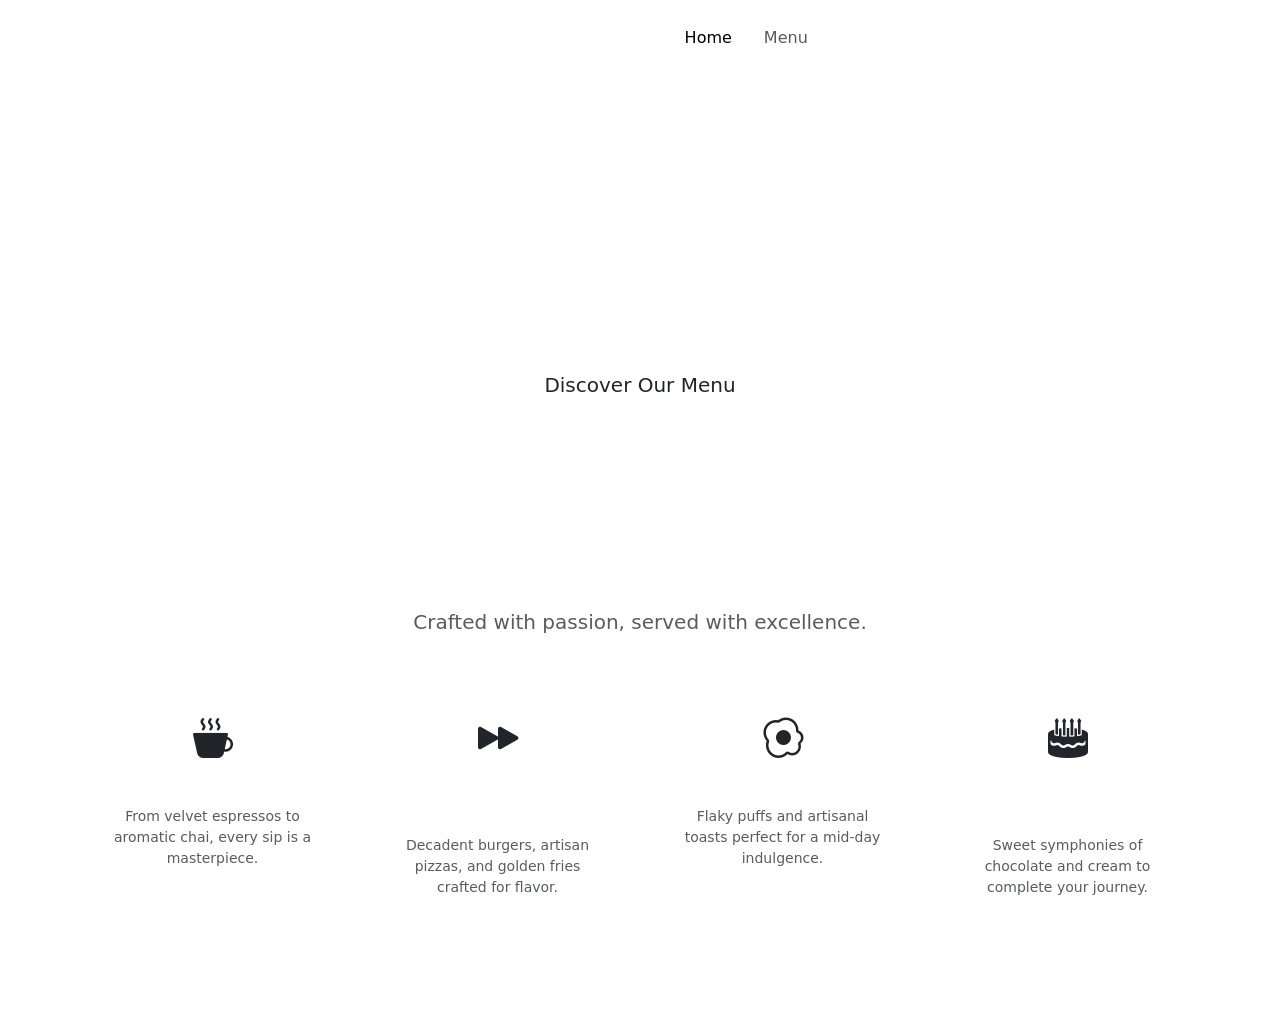
<file: target/classes/templates/index.html>
<!DOCTYPE html>
<html lang="en" xmlns:th="http://www.thymeleaf.org">
<head>
    <meta charset="UTF-8">
    <meta name="viewport" content="width=device-width, initial-scale=1.0">
    <title>Cafebrew - A Premium Cafe Experience</title>
    <!-- Bootstrap CSS -->
    <link href="https://cdn.jsdelivr.net/npm/bootstrap@5.3.3/dist/css/bootstrap.min.css" rel="stylesheet">
    <!-- Google Fonts -->
    <link href="https://fonts.googleapis.com/css2?family=Outfit:wght@300;400;600;700&display=swap" rel="stylesheet">
    <!-- Icons -->
    <link rel="stylesheet" href="https://cdn.jsdelivr.net/npm/bootstrap-icons@1.11.3/font/bootstrap-icons.min.css">
    <!-- Custom CSS -->
    <link rel="stylesheet" th:href="@{/css/style.css}">
</head>
<body class="mesh-bg-1">

    <!-- Navbar -->
    <nav class="navbar navbar-expand-lg glass-nav fixed-top">
        <div class="container py-1">
            <a class="navbar-brand fw-bold fs-3 text-white" href="/">
                <i class="bi bi-cup-hot-fill text-accent me-2"></i> Cafe<span class="text-accent">Brew</span>
            </a>
            <button class="navbar-toggler border-0" type="button" data-bs-toggle="collapse" data-bs-target="#navbarContent">
                <i class="bi bi-list text-white fs-1"></i>
            </button>
            <div class="collapse navbar-collapse" id="navbarContent">
                <ul class="navbar-nav mx-auto mb-2 mb-lg-0">
                    <li class="nav-item"><a class="nav-link active px-3" href="/">Home</a></li>
                    <li class="nav-item"><a class="nav-link px-3" href="/menu">Menu</a></li>
                </ul>
                <div class="d-flex" id="authSection">
                    <!-- Injected by JS -->
                </div>
            </div>
        </div>
    </nav>

    <!-- Hero Section -->
    <section class="hero-section d-flex align-items-center">
        <div class="container text-center text-white hero-content">
            <h1 class="display-2 fw-bold mb-4 drop-shadow" style="max-width: 800px; margin: 0 auto;">Artisan Sips, <br><span class="text-accent">Celestial Bites.</span></h1>
            <p class="lead mb-5 drop-shadow fs-4 mx-auto" style="max-width: 600px; opacity: 0.9;">A symphony of handcrafted brews and gourmet delights designed to elevate your everyday ritual.</p>
            <a href="/menu" class="btn btn-accent btn-lg px-5 py-3 rounded-pill fs-5 glow-on-hover">Discover Our Menu</a>
        </div>
    </section>

    <!-- Categories Section -->
    <section class="py-5">
        <div class="container py-5">
            <div class="text-center mb-5 text-white">
                <h2 class="display-4 fw-bold">Curated <span class="text-accent">Selections</span></h2>
                <div class="mt-2 mx-auto bg-accent" style="height: 3px; width: 60px; border-radius: 2px;"></div>
                <p class="text-muted mt-3 fs-5">Crafted with passion, served with excellence.</p>
            </div>
            
            <div class="row g-4 justify-content-center">
                <!-- Coffee/Hot Drinks Card -->
                <div class="col-md-3">
                    <div class="glass-card card-3d text-center p-4 h-100">
                        <div class="card-icon-container">
                            <i class="bi bi-cup-hot-fill fs-1 text-accent"></i>
                        </div>
                        <h3 class="text-white h4">Artisan Brews</h3>
                        <p class="text-muted small">From velvet espressos to aromatic chai, every sip is a masterpiece.</p>
                    </div>
                </div>
                <!-- Food/Fast Food Card -->
                <div class="col-md-3">
                    <div class="glass-card card-3d text-center p-4 h-100">
                        <div class="card-icon-container">
                            <i class="bi bi-fast-forward-fill fs-1 text-accent"></i>
                        </div>
                        <h3 class="text-white h4">Gourmet Fast Food</h3>
                        <p class="text-muted small">Decadent burgers, artisan pizzas, and golden fries crafted for flavor.</p>
                    </div>
                </div>
                <!-- Snacks/Puffs Card -->
                <div class="col-md-3">
                    <div class="glass-card card-3d text-center p-4 h-100">
                        <div class="card-icon-container">
                            <i class="bi bi-egg-fried fs-1 text-accent"></i>
                        </div>
                        <h3 class="text-white h4">Savoury Snacks</h3>
                        <p class="text-muted small">Flaky puffs and artisanal toasts perfect for a mid-day indulgence.</p>
                    </div>
                </div>
                <!-- Desserts Card -->
                <div class="col-md-3">
                    <div class="glass-card card-3d text-center p-4 h-100">
                        <div class="card-icon-container">
                            <i class="bi bi-cake2-fill fs-1 text-accent"></i>
                        </div>
                        <h3 class="text-white h4">Heavenly Desserts</h3>
                        <p class="text-muted small">Sweet symphonies of chocolate and cream to complete your journey.</p>
                    </div>
                </div>
            </div>
        </div>
    </section>

    <script src="https://cdn.jsdelivr.net/npm/bootstrap@5.3.3/dist/js/bootstrap.bundle.min.js"></script>
    <script th:src="@{/js/main.js}"></script>
</body>
</html>
</file>
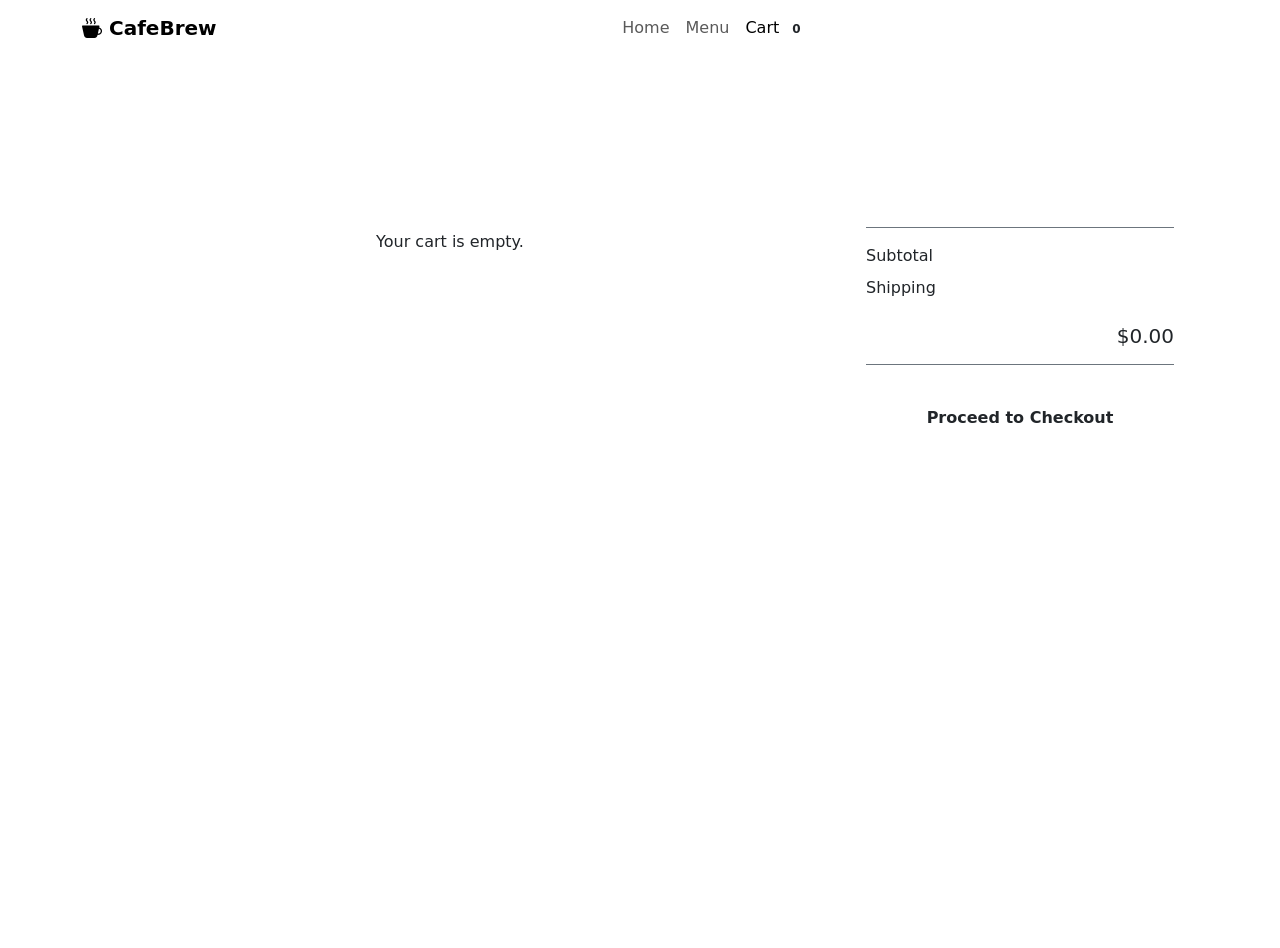
<file: target/classes/templates/cart.html>
<!DOCTYPE html>
<html lang="en" xmlns:th="http://www.thymeleaf.org">
<head>
    <meta charset="UTF-8">
    <meta name="viewport" content="width=device-width, initial-scale=1.0">
    <title>Cafebrew - Cart</title>
    <link href="https://cdn.jsdelivr.net/npm/bootstrap@5.3.3/dist/css/bootstrap.min.css" rel="stylesheet">
    <link href="https://fonts.googleapis.com/css2?family=Outfit:wght@300;400;600;700&display=swap" rel="stylesheet">
    <link rel="stylesheet" href="https://cdn.jsdelivr.net/npm/bootstrap-icons@1.11.3/font/bootstrap-icons.min.css">
    <link rel="stylesheet" th:href="@{/css/style.css}">
</head>
<body class="mesh-bg-1 min-vh-100 cart-page-bg">

    <nav class="navbar navbar-expand-lg glass-nav fixed-top">
        <div class="container">
            <a class="navbar-brand fw-bold" href="/">
                <i class="bi bi-cup-hot-fill text-accent"></i> CafeBrew
            </a>
            <button class="navbar-toggler" type="button" data-bs-toggle="collapse" data-bs-target="#navbarContent">
                <span class="navbar-toggler-icon"></span>
            </button>
            <div class="collapse navbar-collapse" id="navbarContent">
                <ul class="navbar-nav mx-auto mb-2 mb-lg-0" id="mainNav">
                    <li class="nav-item"><a class="nav-link" href="/">Home</a></li>
                    <li class="nav-item"><a class="nav-link" href="/menu">Menu</a></li>
                    <li class="nav-item"><a class="nav-link active" href="/cart">Cart <span id="cartCountBadge" class="badge bg-accent text-dark rounded-pill">0</span></a></li>
                </ul>
                <div class="d-flex" id="authSection"></div>
            </div>
        </div>
    </nav>

    <section class="py-5 pt-8 mt-5">
        <div class="container">
            <h2 class="text-white mb-4"><i class="bi bi-cart3 text-accent"></i> Your Cart</h2>
            
            <div class="row g-4">
                <div class="col-lg-8">
                    <div class="glass-card p-4" id="cartItemsContainer">
                        <!-- Items injected by JS -->
                        <p class="text-light-muted text-center py-5">Your cart is empty.</p>
                    </div>
                </div>
                <div class="col-lg-4">
                    <div class="glass-card p-4">
                        <h4 class="text-white border-bottom border-secondary pb-3 mb-3">Order Summary</h4>
                        <div class="d-flex justify-content-between mb-2">
                            <span class="text-light-muted">Subtotal</span>
                            <span class="text-white fw-bold" id="cartSubtotal">$0.00</span>
                        </div>
                        <div class="d-flex justify-content-between mb-4">
                            <span class="text-light-muted">Shipping</span>
                            <span class="text-white fw-bold">Free</span>
                        </div>
                        <div class="d-flex justify-content-between mb-4 pb-3 border-bottom border-secondary">
                            <span class="text-white h5 mb-0">Total</span>
                            <span class="text-accent h5 mb-0" id="cartTotal">$0.00</span>
                        </div>
                        <a href="/checkout" class="btn btn-accent w-100 py-3 rounded-pill fw-bold" id="checkoutBtn">Proceed to Checkout</a>
                    </div>
                </div>
            </div>
        </div>
    </section>

    <script src="https://cdn.jsdelivr.net/npm/bootstrap@5.3.3/dist/js/bootstrap.bundle.min.js"></script>
    <script th:src="@{/js/main.js}"></script>
</body>
</html>
</file>
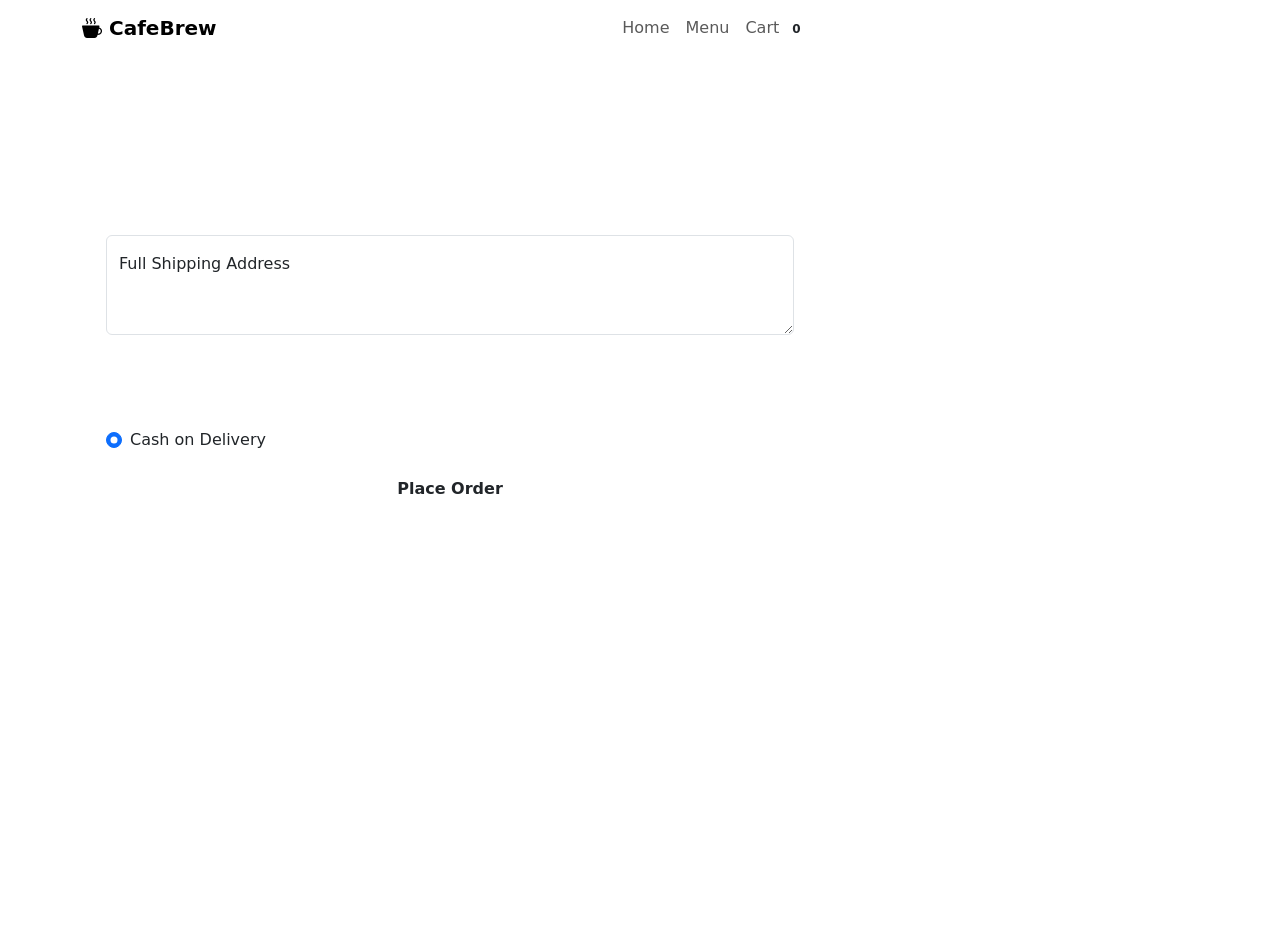
<file: target/classes/templates/checkout.html>
<!DOCTYPE html>
<html lang="en" xmlns:th="http://www.thymeleaf.org">
<head>
    <meta charset="UTF-8">
    <meta name="viewport" content="width=device-width, initial-scale=1.0">
    <title>Cafebrew - Checkout</title>
    <link href="https://cdn.jsdelivr.net/npm/bootstrap@5.3.3/dist/css/bootstrap.min.css" rel="stylesheet">
    <link href="https://fonts.googleapis.com/css2?family=Outfit:wght@300;400;600;700&display=swap" rel="stylesheet">
    <link rel="stylesheet" href="https://cdn.jsdelivr.net/npm/bootstrap-icons@1.11.3/font/bootstrap-icons.min.css">
    <link rel="stylesheet" th:href="@{/css/style.css}">
</head>
<body class="mesh-bg-1 min-vh-100 cart-page-bg">

    <nav class="navbar navbar-expand-lg glass-nav fixed-top">
        <div class="container">
            <a class="navbar-brand fw-bold" href="/">
                <i class="bi bi-cup-hot-fill text-accent"></i> CafeBrew
            </a>
            <button class="navbar-toggler" type="button" data-bs-toggle="collapse" data-bs-target="#navbarContent">
                <span class="navbar-toggler-icon"></span>
            </button>
            <div class="collapse navbar-collapse" id="navbarContent">
                <ul class="navbar-nav mx-auto mb-2 mb-lg-0" id="mainNav">
                    <li class="nav-item"><a class="nav-link" href="/">Home</a></li>
                    <li class="nav-item"><a class="nav-link" href="/menu">Menu</a></li>
                    <li class="nav-item"><a class="nav-link" href="/cart">Cart <span id="cartCountBadge" class="badge bg-accent text-dark rounded-pill">0</span></a></li>
                </ul>
                <div class="d-flex" id="authSection"></div>
            </div>
        </div>
    </nav>

    <section class="py-5 pt-8 mt-5">
        <div class="container">
            <h2 class="text-white mb-4"><i class="bi bi-wallet2 text-accent"></i> Secure Checkout</h2>
            
            <div class="row g-4">
                <div class="col-lg-8">
                    <div class="glass-card p-4">
                        <h4 class="text-white mb-4">Shipping Details</h4>
                        <div id="checkoutAlert" class="alert d-none" role="alert"></div>
                        <form id="checkoutForm">
                            <div class="form-floating mb-3 custom-form-floating">
                                <textarea class="form-control glass-input" id="shippingAddress" placeholder="Address" style="height: 100px" required></textarea>
                                <label for="shippingAddress">Full Shipping Address</label>
                            </div>

                            <h4 class="text-white mt-5 mb-3">Payment Method</h4>
                            <div class="form-check mb-2">
                                <input class="form-check-input" type="radio" name="paymentMethod" id="payCOD" value="COD" checked>
                                <label class="form-check-label text-light-muted" for="payCOD">
                                    Cash on Delivery
                                </label>
                            </div>


                            <button type="submit" class="btn btn-accent w-100 py-3 rounded-pill fw-bold">Place Order</button>
                        </form>
                    </div>
                </div>
            </div>
        </div>
    </section>

    <!-- Checkout Popup Modal -->
    <div class="modal fade" id="checkoutModal" tabindex="-1">
        <div class="modal-dialog modal-dialog-centered">
            <div class="modal-content bg-dark-theme text-white border-secondary">
                <div class="modal-header border-secondary text-center">
                    <h5 class="modal-title w-100" id="checkoutModalTitle">Notification</h5>
                    <button type="button" class="btn-close btn-close-white" data-bs-dismiss="modal"></button>
                </div>
                <div class="modal-body text-center p-5">
                    <i class="bi bi-info-circle text-accent" style="font-size: 3rem;"></i>
                    <p class="mt-4 lead" id="checkoutModalMessage">Processing...</p>
                </div>
                <div class="modal-footer border-secondary justify-content-center">
                    <button type="button" class="btn btn-accent rounded-pill px-4" data-bs-dismiss="modal">Close</button>
                </div>
            </div>
        </div>
    </div>


    <script src="https://cdn.jsdelivr.net/npm/bootstrap@5.3.3/dist/js/bootstrap.bundle.min.js"></script>
    <script th:src="@{/js/main.js}"></script>
</body>
</html>
</file>
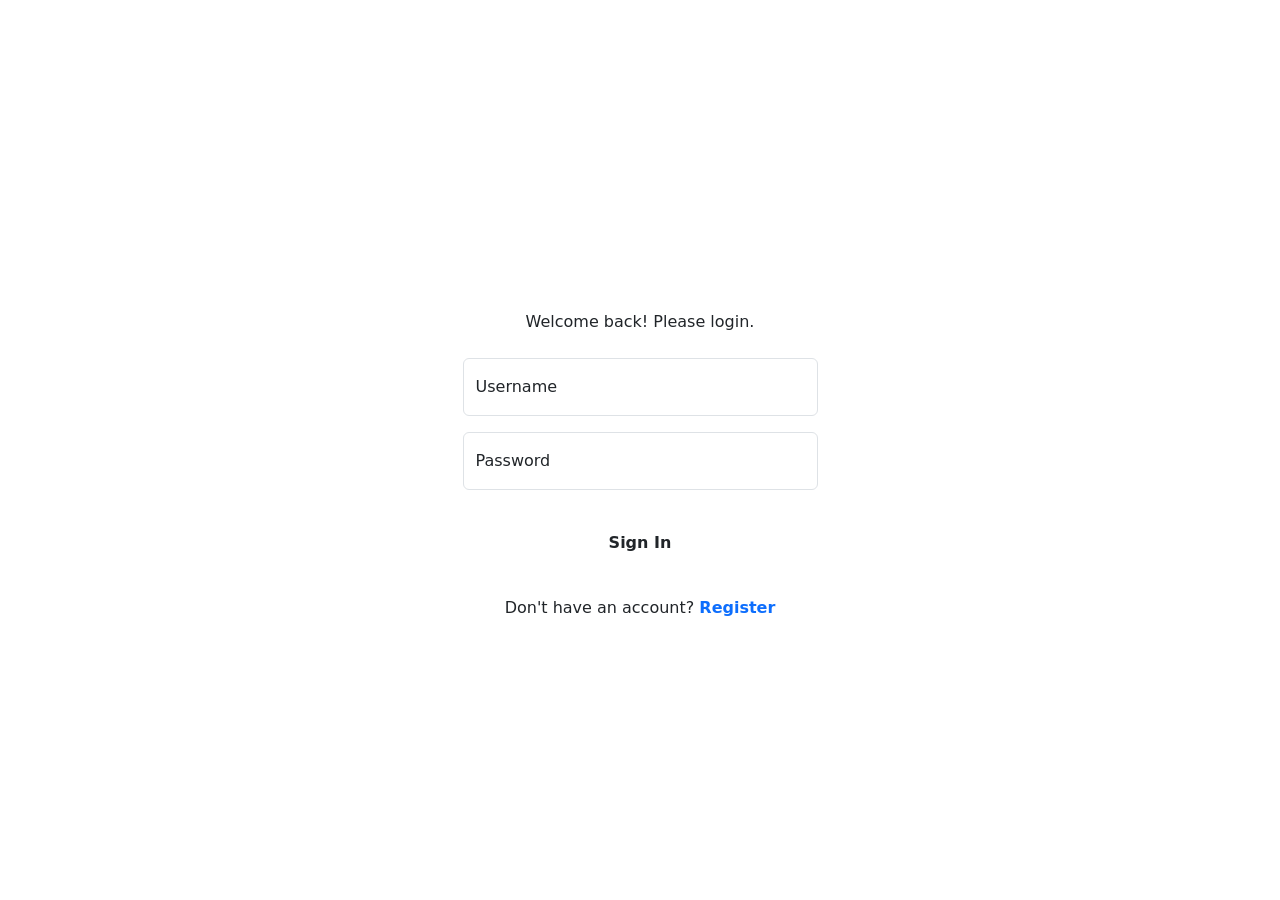
<file: target/classes/templates/login.html>
<!DOCTYPE html>
<html lang="en" xmlns:th="http://www.thymeleaf.org">
<head>
    <meta charset="UTF-8">
    <meta name="viewport" content="width=device-width, initial-scale=1.0">
    <title>CafeBrew - Login</title>
    <!-- Bootstrap CSS -->
    <link href="https://cdn.jsdelivr.net/npm/bootstrap@5.3.3/dist/css/bootstrap.min.css" rel="stylesheet">
    <!-- Google Fonts -->
    <link href="https://fonts.googleapis.com/css2?family=Playfair+Display:ital,wght@0,400;0,700&family=Outfit:wght@300;400;600;700&display=swap" rel="stylesheet">
    <!-- Icons -->
    <link rel="stylesheet" href="https://cdn.jsdelivr.net/npm/bootstrap-icons@1.11.3/font/bootstrap-icons.min.css">
    <!-- Custom CSS -->
    <link rel="stylesheet" th:href="@{/css/style.css}">
</head>
<body class="mesh-bg-1 min-vh-100 d-flex align-items-center auth-bg">

    <div class="container py-5">
        <div class="row justify-content-center">
            <div class="col-md-8 col-lg-5">
                <div class="glass-card p-5 form-container card-3d">
                    <div class="text-center mb-4">
                        <a href="/" class="text-decoration-none">
                            <h2 class="fw-bold text-white"><i class="bi bi-cup-hot-fill text-accent"></i> CafeBrew</h2>
                        </a>
                        <p class="text-light-muted">Welcome back! Please login.</p>
                    </div>

                    <div id="authAlert" class="alert alert-danger d-none" role="alert"></div>

                    <form id="loginForm">
                        <div class="form-floating mb-3 custom-form-floating">
                            <input type="text" class="form-control glass-input" id="username" placeholder="Username" required>
                            <label for="username">Username</label>
                        </div>
                        <div class="form-floating mb-4 custom-form-floating">
                            <input type="password" class="form-control glass-input" id="password" placeholder="Password" required>
                            <label for="password">Password</label>
                        </div>
                        <button type="submit" class="btn btn-accent w-100 py-3 rounded-pill fw-bold">Sign In</button>
                    </form>

                    <div class="text-center mt-4">
                        <p class="text-light-muted">Don't have an account? <a href="/register" class="text-accent text-decoration-none fw-bold">Register</a></p>
                    </div>
                </div>
            </div>
        </div>
    </div>

    <script src="https://cdn.jsdelivr.net/npm/bootstrap@5.3.3/dist/js/bootstrap.bundle.min.js"></script>
    <script th:src="@{/js/main.js}"></script>
</body>
</html>
</file>
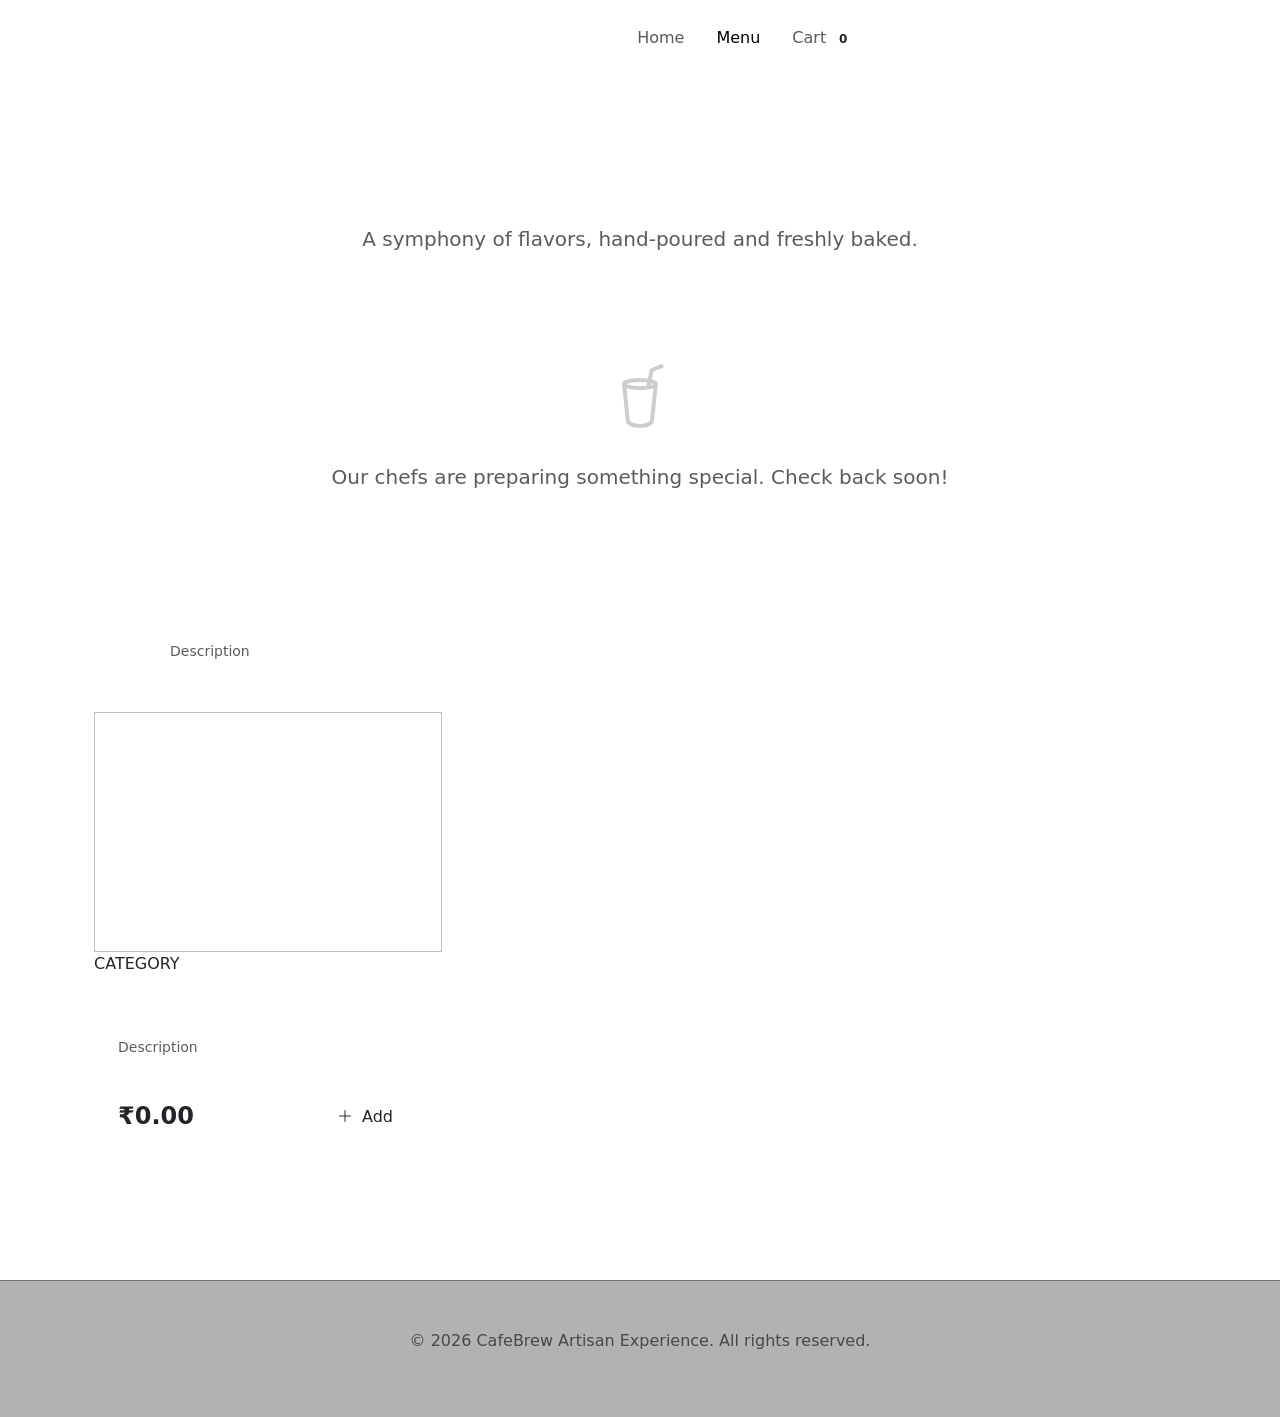
<file: target/classes/templates/menu.html>
<!DOCTYPE html>
<html lang="en" xmlns:th="http://www.thymeleaf.org">
<head>
    <meta charset="UTF-8">
    <meta name="viewport" content="width=device-width, initial-scale=1.0">
    <title>Cafebrew - Menu</title>
    <!-- Bootstrap CSS -->
    <link href="https://cdn.jsdelivr.net/npm/bootstrap@5.3.3/dist/css/bootstrap.min.css" rel="stylesheet">
    <!-- Google Fonts -->
    <link href="https://fonts.googleapis.com/css2?family=Outfit:wght@300;400;600;700&display=swap" rel="stylesheet">
    <!-- Icons -->
    <link rel="stylesheet" href="https://cdn.jsdelivr.net/npm/bootstrap-icons@1.11.3/font/bootstrap-icons.min.css">
    <!-- Custom CSS -->
    <link rel="stylesheet" th:href="@{/css/style.css}">
</head>
<body class="mesh-bg-1 min-vh-100">

    <!-- Navbar -->
    <nav class="navbar navbar-expand-lg glass-nav fixed-top">
        <div class="container py-1">
            <a class="navbar-brand fw-bold fs-3 text-white" href="/">
                <i class="bi bi-cup-hot-fill text-accent me-2"></i> Cafe<span class="text-accent">Brew</span>
            </a>
            <button class="navbar-toggler border-0" type="button" data-bs-toggle="collapse" data-bs-target="#navbarContent">
                <i class="bi bi-list text-white fs-1"></i>
            </button>
            <div class="collapse navbar-collapse" id="navbarContent">
                <ul class="navbar-nav mx-auto mb-2 mb-lg-0">
                    <li class="nav-item"><a class="nav-link px-3" href="/">Home</a></li>
                    <li class="nav-item"><a class="nav-link active px-3" href="/menu">Menu</a></li>
                    <li class="nav-item"><a class="nav-link px-3" href="/cart">Cart <span id="cartCountBadge" class="badge bg-accent text-dark rounded-pill">0</span></a></li>
                </ul>
                <div class="d-flex" id="authSection">
                    <!-- Injected by JS -->
                </div>
            </div>
        </div>
    </nav>

    <!-- Menu Section -->
    <section class="py-5 pt-8 mt-5">
        <div class="container py-4">
            <div class="text-center mb-5 text-white">
                <h1 class="display-3 fw-bold">Our <span class="text-accent">Menu</span></h1>
                <div class="mt-2 mx-auto bg-accent" style="height: 3px; width: 60px; border-radius: 2px;"></div>
                <p class="lead mt-3 text-muted">A symphony of flavors, hand-poured and freshly baked.</p>
            </div>
            
            <!-- Empty State -->
            <div th:if="${#lists.isEmpty(categorizedProducts)}" class="text-center text-muted py-5">
                <i class="bi bi-cup-straw" style="font-size:4rem; opacity: 0.3;"></i>
                <p class="mt-3 fs-5">Our chefs are preparing something special. Check back soon!</p>
            </div>

            <!-- Category groups -->
            <div th:each="categoryEntry : ${categorizedProducts}" 
                 th:class="'category-bg-wrapper bg-' + ${#strings.toLowerCase(#strings.replace(categoryEntry.key.name, ' ', '-'))}">
                <div class="container">
                <div class="d-flex align-items-center gap-3 mb-5 mt-5">
                    <div class="p-3 glass-card rounded-circle d-flex align-items-center justify-content-center" style="width: 60px; height: 60px;">
                        <i th:class="'bi ' + ${categoryEntry.key.icon} + ' text-accent fs-4'"></i>
                    </div>
                    <div>
                        <h2 class="text-white fw-bold mb-0 h3" th:text="${categoryEntry.key.name}">Category</h2>
                        <small class="text-muted" th:text="${categoryEntry.key.description}">Description</small>
                    </div>
                    <hr class="flex-grow-1 border-white" style="opacity: 0.1;">
                </div>
                
                <div class="row g-4">
                    <div class="col-md-6 col-lg-4" th:each="product : ${categoryEntry.value}">
                        <div class="glass-product-card card-3d d-flex flex-column h-100">
                            <div class="product-image-container">
                                <img th:src="@{${product.imageUrl}}" class="img-fluid w-100" th:alt="${product.name}" onerror="this.src='/images/placeholder.jpg'" style="object-fit:cover;height:240px;">
                                <span class="category-badge" th:text="${categoryEntry.key.name}">CATEGORY</span>
                            </div>
                            <div class="p-4 d-flex flex-column flex-grow-1">
                                <h4 class="text-white mb-2 fw-bold" th:text="${product.name}">Product Name</h4>
                                <p class="text-muted small flex-grow-1" th:text="${product.description}">Description</p>
                                <div class="d-flex justify-content-between align-items-center mt-4">
                                    <span class="h4 text-accent mb-0 fw-bold" th:text="'₹' + ${product.price}">₹0.00</span>
                                    <button class="btn btn-accent rounded-pill px-4" 
                                            th:data-id="${product.id}"
                                            th:data-name="${product.name}"
                                            th:data-price="${product.price}"
                                            onclick="addToCart(this.getAttribute('data-id'), this.getAttribute('data-name'), this.getAttribute('data-price'))">
                                        <i class="bi bi-plus-lg me-1"></i> Add
                                    </button>
                                </div>
                            </div>
                        </div>
                    </div>
                </div>
            </div>
        </div>
    </section>

    <footer class="py-5 text-center text-muted border-top border-secondary mt-5" style="background: rgba(0,0,0,0.3)">
        <p>© 2026 CafeBrew Artisan Experience. All rights reserved.</p>
    </footer>

    <script src="https://cdn.jsdelivr.net/npm/bootstrap@5.3.3/dist/js/bootstrap.bundle.min.js"></script>
    <script th:src="@{/js/main.js}"></script>
</body>
</html>
</file>
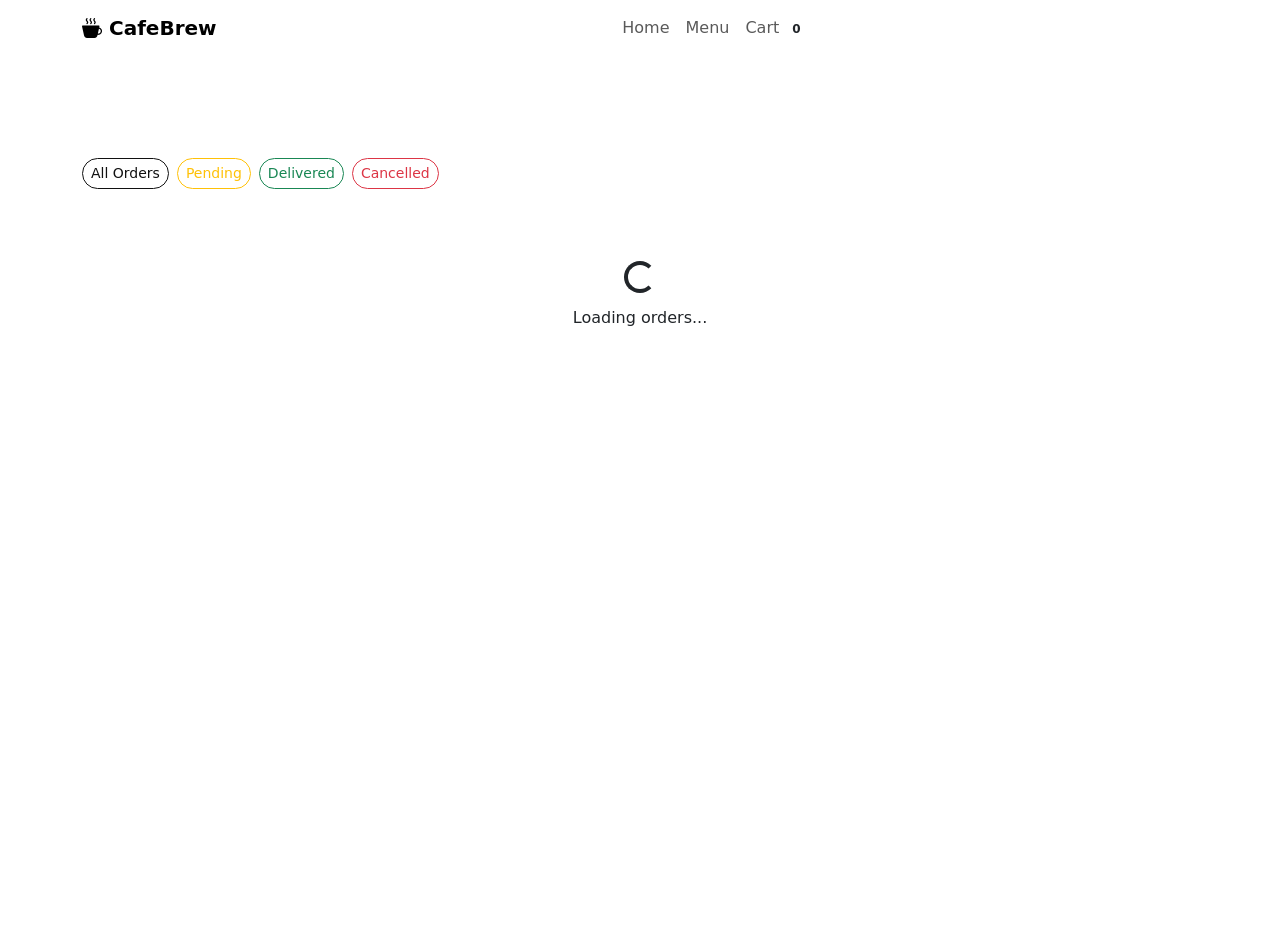
<file: target/classes/templates/my-orders.html>
<!DOCTYPE html>
<html lang="en" xmlns:th="http://www.thymeleaf.org">
<head>
    <meta charset="UTF-8">
    <meta name="viewport" content="width=device-width, initial-scale=1.0">
    <title>CafeBrew - My Orders</title>
    <link href="https://cdn.jsdelivr.net/npm/bootstrap@5.3.3/dist/css/bootstrap.min.css" rel="stylesheet">
    <link href="https://fonts.googleapis.com/css2?family=Outfit:wght@300;400;600;700&display=swap" rel="stylesheet">
    <link rel="stylesheet" href="https://cdn.jsdelivr.net/npm/bootstrap-icons@1.11.3/font/bootstrap-icons.min.css">
    <link rel="stylesheet" th:href="@{/css/style.css}">
    <style>
        .order-status-badge { font-size: 0.75rem; padding: 4px 10px; border-radius: 20px; font-weight: 600; letter-spacing: 0.5px; }
        .order-card { border: 1px solid var(--glass-border); border-radius: 14px; padding: 1.25rem; margin-bottom: 1rem; background: var(--glass-surface); transition: all 0.3s ease; }
        .order-card:hover { border-color: var(--accent-gold); box-shadow: 0 10px 30px rgba(0,0,0,0.5); }
        .order-item-row { background: rgba(255,255,255,0.04); border-radius: 8px; padding: 6px 12px; margin: 4px 0; font-size: 0.85rem; }
        .filter-btn.active { background: var(--accent-gold) !important; color: #111 !important; border-color: var(--accent-gold) !important; }
        .cancelled-card { border-color: rgba(220, 53, 69, 0.3) !important; }
        .delivered-card { border-color: rgba(25, 135, 84, 0.3) !important; }
    </style>
</head>
<body class="mesh-bg-1 min-vh-100 orders-page-bg">

    <nav class="navbar navbar-expand-lg glass-nav fixed-top">
        <div class="container">
            <a class="navbar-brand fw-bold" href="/">
                <i class="bi bi-cup-hot-fill text-accent"></i> CafeBrew
            </a>
            <button class="navbar-toggler" type="button" data-bs-toggle="collapse" data-bs-target="#navbarContent">
                <span class="navbar-toggler-icon"></span>
            </button>
            <div class="collapse navbar-collapse" id="navbarContent">
                <ul class="navbar-nav mx-auto mb-2 mb-lg-0">
                    <li class="nav-item"><a class="nav-link" href="/">Home</a></li>
                    <li class="nav-item"><a class="nav-link" href="/menu">Menu</a></li>
                    <li class="nav-item"><a class="nav-link" href="/cart">Cart <span id="cartCountBadge" class="badge bg-accent text-dark rounded-pill">0</span></a></li>
                </ul>
                <div class="d-flex" id="authSection"></div>
            </div>
        </div>
    </nav>

    <section class="py-5 pt-8 mt-5">
        <div class="container">
            <div class="d-flex justify-content-between align-items-center mb-4">
                <h2 class="text-white mb-0"><i class="bi bi-box-seam text-accent me-2"></i>My Orders</h2>
            </div>

            <!-- Filter Buttons -->
            <div class="d-flex gap-2 flex-wrap mb-4">
                <button class="btn btn-sm btn-outline-light rounded-pill filter-btn active" data-filter="ALL">All Orders</button>
                <button class="btn btn-sm btn-outline-warning rounded-pill filter-btn" data-filter="PENDING">Pending</button>
                <button class="btn btn-sm btn-outline-success rounded-pill filter-btn" data-filter="DELIVERED">Delivered</button>
                <button class="btn btn-sm btn-outline-danger rounded-pill filter-btn" data-filter="CANCELLED">Cancelled</button>
            </div>

            <div class="row g-4 justify-content-center">
                <div class="col-lg-10">
                    <div id="ordersContainer">
                        <div class="text-center py-5 glass-card">
                            <div class="spinner-border text-accent" role="status"></div>
                            <p class="text-light-muted mt-2">Loading orders...</p>
                        </div>
                    </div>
                </div>
            </div>
        </div>
    </section>

    <!-- Cancellation Reason Modal -->
    <div class="modal fade" id="cancelOrderModal" tabindex="-1">
        <div class="modal-dialog modal-dialog-centered">
            <div class="modal-content bg-dark-theme text-white border-danger shadow-lg">
                <div class="modal-header border-secondary">
                    <h5 class="modal-title"><i class="bi bi-x-circle-fill text-danger me-2"></i>Cancel Order</h5>
                    <button type="button" class="btn-close btn-close-white" data-bs-dismiss="modal"></button>
                </div>
                <div class="modal-body p-4">
                    <input type="hidden" id="cancelOrderId">
                    <div class="mb-3">
                        <label class="form-label text-light-muted">Reason for Cancellation</label>
                        <select class="form-select glass-input text-white" id="cancelReasonSelect" required>
                            <option value="" disabled selected>Select a reason...</option>
                            <option value="Changed my mind">Changed my mind</option>
                            <option value="Ordered by mistake">Ordered by mistake</option>
                            <option value="Long wait time">Long wait time</option>
                            <option value="Found a better price elsewhere">Found a better price elsewhere</option>
                            <option value="Other">Other (Type below)</option>
                        </select>
                    </div>
                    <div class="mb-3 d-none" id="customReasonContainer">
                        <label class="form-label text-light-muted">Please specify</label>
                        <textarea class="form-control glass-input" id="customReasonText" rows="2" placeholder="Tell us more..."></textarea>
                    </div>
                </div>
                <div class="modal-footer border-secondary">
                    <button type="button" class="btn btn-sm btn-outline-light rounded-pill px-4" data-bs-dismiss="modal">Close</button>
                    <button type="button" class="btn btn-sm btn-danger rounded-pill px-4" id="confirmCancelBtn">Confirm Cancellation</button>
                </div>
            </div>
        </div>
    </div>

    <script src="https://cdn.jsdelivr.net/npm/bootstrap@5.3.3/dist/js/bootstrap.bundle.min.js"></script>
    <script th:src="@{/js/main.js}"></script>
</body>
</html>
</file>
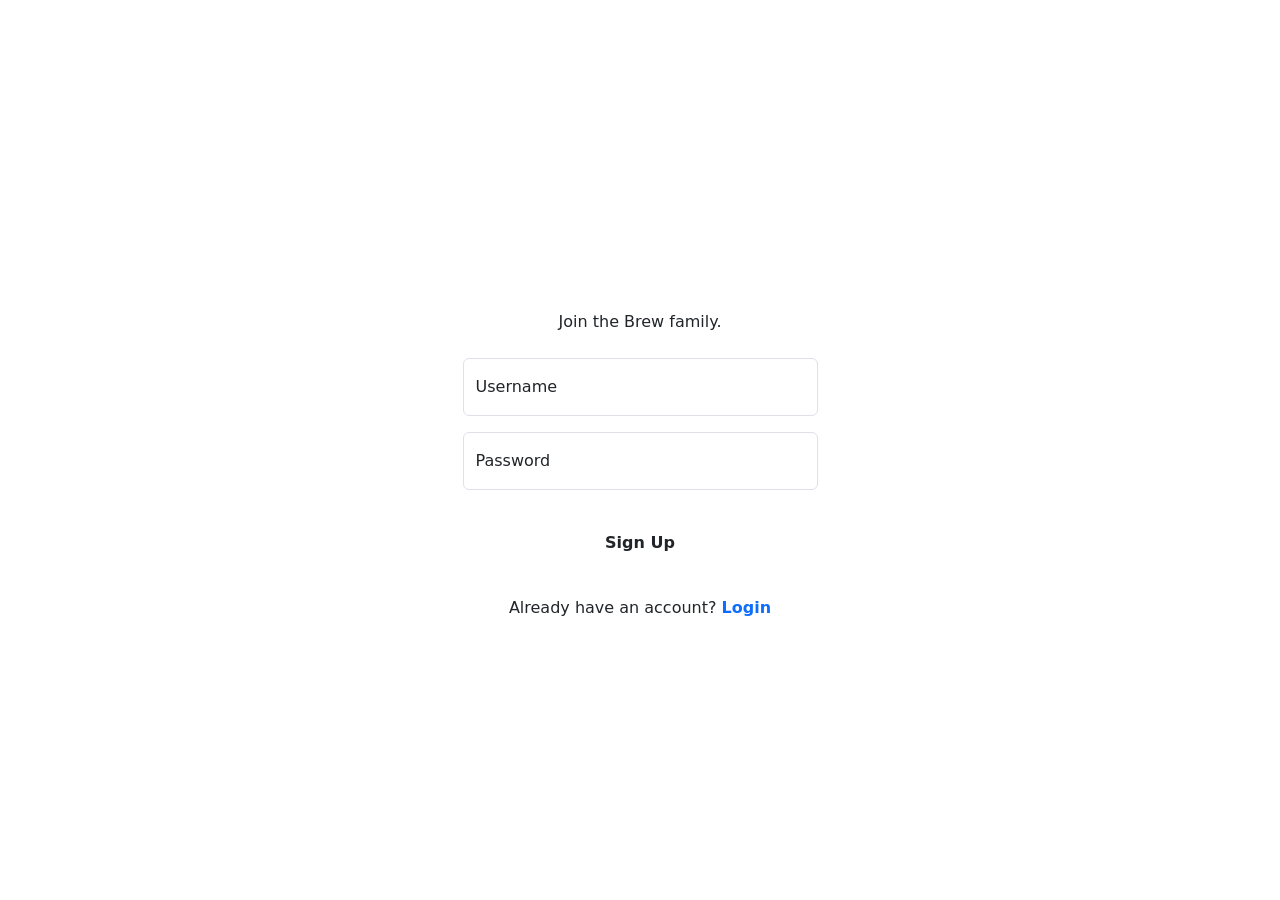
<file: target/classes/templates/register.html>
<!DOCTYPE html>
<html lang="en" xmlns:th="http://www.thymeleaf.org">
<head>
    <meta charset="UTF-8">
    <meta name="viewport" content="width=device-width, initial-scale=1.0">
    <title>CafeBrew - Register</title>
    <!-- Bootstrap CSS -->
    <link href="https://cdn.jsdelivr.net/npm/bootstrap@5.3.3/dist/css/bootstrap.min.css" rel="stylesheet">
    <!-- Google Fonts -->
    <link href="https://fonts.googleapis.com/css2?family=Playfair+Display:ital,wght@0,400;0,700&family=Outfit:wght@300;400;600;700&swap" rel="stylesheet">
    <!-- Icons -->
    <link rel="stylesheet" href="https://cdn.jsdelivr.net/npm/bootstrap-icons@1.11.3/font/bootstrap-icons.min.css">
    <!-- Custom CSS -->
    <link rel="stylesheet" th:href="@{/css/style.css}">
</head>
<body class="mesh-bg-1 min-vh-100 d-flex align-items-center auth-bg">

    <div class="container py-5">
        <div class="row justify-content-center">
            <div class="col-md-8 col-lg-5">
                <div class="glass-card p-5 form-container card-3d">
                    <div class="text-center mb-4">
                        <a href="/" class="text-decoration-none">
                            <h2 class="fw-bold text-white"><i class="bi bi-cup-hot-fill text-accent"></i> CafeBrew</h2>
                        </a>
                        <p class="text-light-muted">Join the Brew family.</p>
                    </div>

                    <div id="authAlert" class="alert d-none" role="alert"></div>

                    <form id="registerForm">
                        <div class="form-floating mb-3 custom-form-floating">
                            <input type="text" class="form-control glass-input" id="reg-username" placeholder="Username" required>
                            <label for="reg-username">Username</label>
                        </div>
                        <div class="form-floating mb-4 custom-form-floating">
                            <input type="password" class="form-control glass-input" id="reg-password" placeholder="Password" required>
                            <label for="reg-password">Password</label>
                        </div>
                        <button type="submit" class="btn btn-accent w-100 py-3 rounded-pill fw-bold">Sign Up</button>
                    </form>

                    <div class="text-center mt-4">
                        <p class="text-light-muted">Already have an account? <a href="/login" class="text-accent text-decoration-none fw-bold">Login</a></p>
                    </div>
                </div>
            </div>
        </div>
    </div>

    <script src="https://cdn.jsdelivr.net/npm/bootstrap@5.3.3/dist/js/bootstrap.bundle.min.js"></script>
    <script th:src="@{/js/main.js}"></script>
</body>
</html>
</file>
